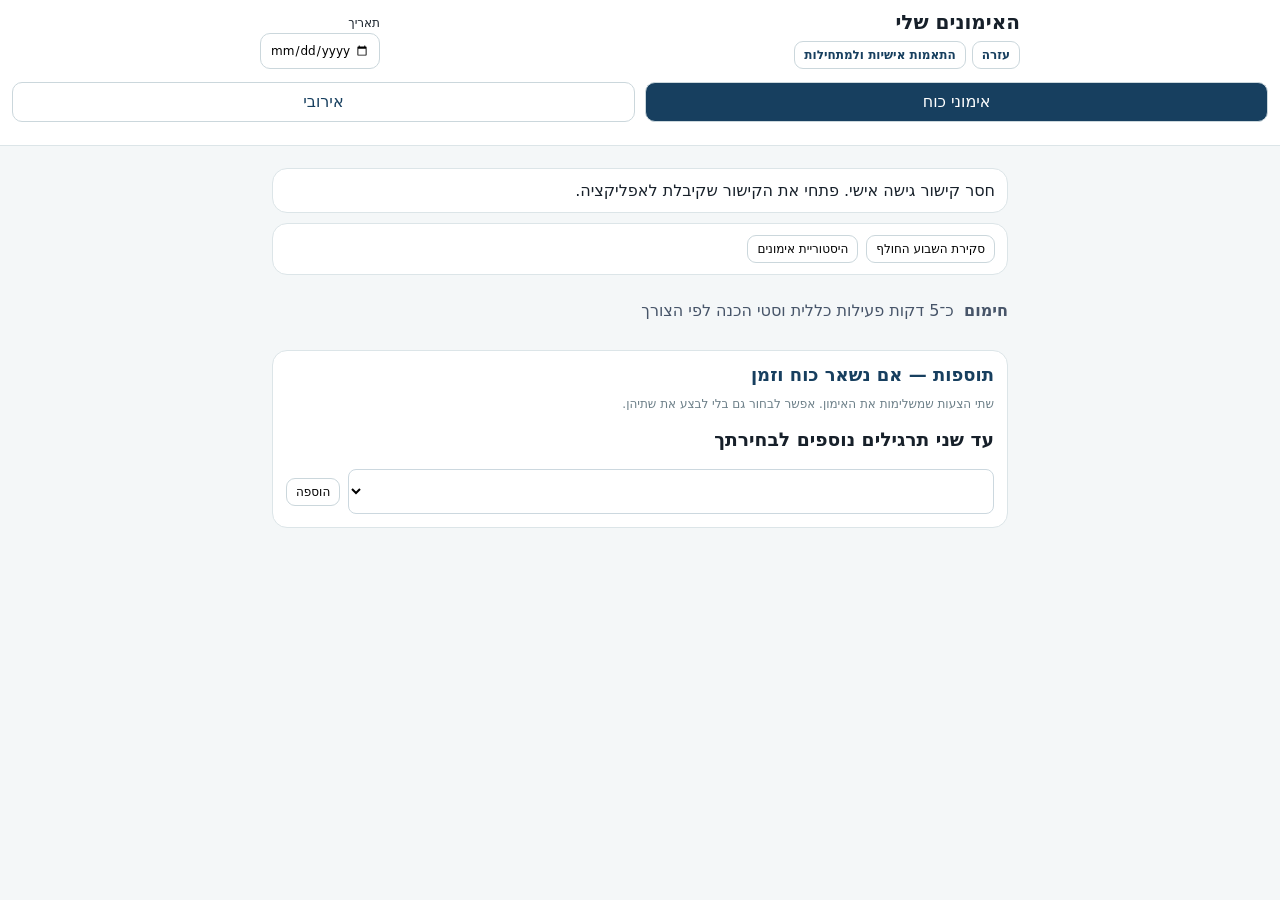
<file: index.html>
<!doctype html>
<html lang="he" dir="rtl">
<head>
<meta charset="utf-8">
<meta name="viewport" content="width=device-width,initial-scale=1,viewport-fit=cover">
<meta name="theme-color" content="#173f5f">
<meta name="referrer" content="no-referrer">
<meta name="application-name" content="האימונים שלי">
<meta name="mobile-web-app-capable" content="yes">
<meta name="apple-mobile-web-app-capable" content="yes">
<meta name="apple-mobile-web-app-status-bar-style" content="default">
<meta name="apple-mobile-web-app-title" content="האימונים שלי">
<title>האימונים שלי</title>
<link rel="manifest" href="./manifest.webmanifest">
<link rel="icon" href="./icon.svg" type="image/svg+xml">
<link rel="apple-touch-icon" href="./icon.svg">
<link rel="stylesheet" href="./styles.css?v=20261114-historyplates1">
<link rel="stylesheet" href="./cardio.css?v=20261103-cardio1">
</head>
<body data-view="strength">
<header class="top">
 <div class="topline"><div><h1>האימונים שלי</h1><div id="who" class="muted"></div><div class="header-actions"><button id="helpBtn" class="small utility" type="button">עזרה</button><button id="adaptationsBtn" class="small utility" type="button">התאמות אישיות ולמתחילות</button><button id="installBtn" class="small utility hidden" type="button">התקנה בנייד</button></div></div><label class="datebox" id="dateBox">תאריך<input id="date" type="date"></label></div>
 <nav class="screen-nav" aria-label="בחירת מסך"><button id="strengthNav" type="button" class="active">אימוני כוח</button><button id="cardioNav" type="button">אירובי</button></nav>
 <div id="strengthControls"><p id="sequence" class="sequence"></p><div id="tabs" class="tabs"></div></div>
</header>
<main><div id="notice" class="notice" role="status">טוענת…</div>
 <div id="cardioScreen" class="hidden"><button id="backFromCardio" type="button" class="small">חזרה לאימון כוח</button>
  <section id="cardioPanel" class="cardio-panel hidden" aria-labelledby="cardioTitle">
    <div class="cardio-head"><h2 id="cardioTitle">ריצה ואירובי</h2><button id="cardioRefresh" class="small" type="button">רענון</button></div>
    <div class="cardio-week-nav"><button id="cardioPrevWeek" class="small" type="button" aria-label="השבוע הקודם">הקודם</button><span id="cardioRange"></span><button id="cardioNextWeek" class="small" type="button" aria-label="השבוע הבא">הבא</button></div>
    <strong id="cardioSummaryText">טוענת את הסיכום…</strong>
    <progress id="cardioProgress" max="75" value="0" aria-label="התקדמות ליעד האירובי השבועי"></progress>
    <p id="cardioTotals" class="muted"></p><p id="cardioGoal" class="muted"></p>
    <details><summary>איך נספרות הדקות?</summary><p class="muted">היעד הוא 75 דקות בעצימות גבוהה או שווה ערך בשבוע. דקה בעצימות גבוהה נספרת כדקה ליעד; שתי דקות מתונות נספרות כדקה. דקות קלות מתועדות, אך אינן נספרות ליעד הזה. בעצימות מתונה אפשר לדבר אך קשה לשיר; בעצימות גבוהה אפשר לומר רק כמה מילים לפני נשימה. הדופק הוא מידע נוסף ואינו קובע אוטומטית את העצימות.</p></details>
    <div id="cardioCheckpoint" aria-live="polite"></div>
    <p id="cardioLoadStatus" class="muted" role="status"></p>
    <details id="cardioEntry"><summary>+ תיעוד ריצה / HIIT</summary>
      <form id="cardioForm">
        <h3 id="cardioFormTitle">תיעוד ריצה או אירובי</h3>
        <div class="cardio-form-grid">
          <label>תאריך<input id="cardioDate" type="date" required></label>
          <label>סוג פעילות<select id="cardioType"><option value="run">ריצה</option><option value="hiit_run">HIIT בריצה</option><option value="hiit_rope">HIIT בדילגית</option><option value="walk">הליכה נמרצת</option><option value="other">אירובי אחר</option></select></label>
          <label><span id="cardioDurationLabel">דקות ריצה בפועל</span><input id="cardioDuration" type="number" inputmode="decimal" min="0.1" max="300" step="0.1" placeholder="למשל 10" required></label>
          <label>העצימות בפועל<select id="cardioIntensity" required><option value="">בחירת עצימות</option><option value="vigorous">גבוהה — רק כמה מילים ברצף</option><option value="moderate">מתונה — אפשר לנהל שיחה</option><option value="light">קלה — נשימה רגועה</option><option value="mixed">מעורבת / הפוגות</option></select></label>
        </div>
        <p id="cardioDurationHint" class="muted"></p>
        <div id="cardioMixed" class="cardio-mixed hidden"><p class="muted">יש להזין את החלוקה שבוצעה בפועל. התאוששות נחשבת מתונה רק אם הרגישה כך; אין לספור אותה אוטומטית כמאמץ גבוה.</p><div class="cardio-form-grid"><label>דקות בעצימות גבוהה<input id="cardioVigorous" type="number" inputmode="decimal" min="0" max="300" step="0.1" placeholder="למשל 6"></label><label>דקות בעצימות מתונה<input id="cardioModerate" type="number" inputmode="decimal" min="0" max="300" step="0.1" placeholder="אפשר להשאיר ריק"></label></div></div>
        <details><summary>דופק והערה — לא חובה</summary><div class="cardio-form-grid"><label>דופק ממוצע<input id="cardioAvg" type="number" inputmode="numeric" min="30" max="240" step="1"></label><label>דופק מרבי<input id="cardioMax" type="number" inputmode="numeric" min="30" max="240" step="1"></label></div><label>הערה<input id="cardioNotes" maxlength="1500" placeholder="למשל: ריצה עם הכלבה, הרגשה והתאוששות"></label></details>
        <div class="cardio-form-actions"><button id="cardioSubmit" class="primary" type="submit">שמירת אירובי</button><button id="cardioCancel" class="secondary" type="button">סגירה / ביטול טיוטה</button></div>
      </form>
    </details>
    <p id="cardioStatus" class="muted cardio-status" role="status" aria-live="polite"></p>
    <details><summary>האימונים שתועדו השבוע</summary><div id="cardioHistory"></div></details>
  </section>
</div>
 <div id="strengthScreen">
  <section class="weekly-summary"><span id="weeklyCount"></span><div class="history-actions"><button id="pastWeekBtn" type="button" class="small">סקירת השבוע החולף</button><button id="historyBtn" type="button" class="small">היסטוריית אימונים</button></div></section>
  <div id="draftRecovery" class="draft-recovery hidden" aria-live="polite"></div><div id="editBanner" class="notice hidden"></div>
  <div class="warmup"><strong>חימום</strong><span>כ־5 דקות פעילות כללית וסטי הכנה לפי הצורך</span><button id="restoreImpact" type="button" class="small hidden">הוספת הקפיצות בחזרה</button></div>
  <div id="list"></div>
  <section id="extrasSection" class="extras-section"><h2>תוספות — אם נשאר כוח וזמן</h2><p class="muted">שתי הצעות שמשלימות את האימון. אפשר לבחור גם בלי לבצע את שתיהן.</p><div id="extraRecommendations"></div><h3>עד שני תרגילים נוספים לבחירתך</h3><div class="choice-row"><label class="sr-only" for="extraChoice">בחירת תרגיל נוסף</label><select id="extraChoice"></select><button id="addChoice" type="button" class="small">הוספה</button></div><div id="selectedExtras"></div><div id="extraCards"></div></section>
  <section id="finish" class="finish hidden"><h2>סיום האימון</h2><label>משך האימון בדקות <span class="optional">(אופציונלי)</span><input id="duration" inputmode="numeric" placeholder="למשל 75"></label><label>הערה כללית <span class="optional">(אופציונלי)</span><textarea id="sessionNotes" placeholder="איך הרגיש האימון?"></textarea></label><div id="ownerTools" class="owner hidden"><button id="guestBtn" class="secondary" type="button">יצירת קישור למשתמשת נוספת</button></div></section>
 </div>
</main>
<div id="savebar" class="savebar hidden"><button id="saveBtn" class="primary" type="button">שמירת האימון</button><div id="status" role="status" aria-live="polite"></div></div>
<div id="pastWeekModal" class="modal hidden" role="dialog" aria-modal="true" aria-labelledby="pastWeekTitle"><div class="modal-card"><div class="modal-head"><h2 id="pastWeekTitle">סקירת האימונים</h2><button class="small" data-close="pastWeekModal" aria-label="סגירה">✕</button></div><div id="pastWeekContent"></div></div></div>
<div id="introModal" class="modal hidden" role="dialog" aria-modal="true" aria-labelledby="introTitle"><div class="modal-card"><h2 id="introTitle">ברוכה הבאה</h2><p>תוכנית גוף מלא לכוח, בריאות ותפקוד. מתקדמים ברצף A, B, C לפי הימים הפנויים; D הוא אימון נוסף בנפח נמוך יותר.</p><p>אפשרויות התאמה לניסיון וליכולת נמצאות בכפתור ״התאמות אישיות ולמתחילות״.</p><p>האפליקציה נבנתה על ידי נגה ליבי כהן בעזרת GPT.</p><div class="intro-actions"><button id="introInstallBtn" class="secondary">איך להתקין?</button><button id="introHelpBtn" class="secondary">הסבר מלא</button><button id="introCloseBtn" class="primary">הבנתי</button></div></div></div>
<div id="helpModal" class="modal hidden" role="dialog" aria-modal="true" aria-labelledby="helpTitle"><div class="modal-card"><div class="modal-head"><h2 id="helpTitle">איך להשתמש באפליקציה?</h2><button class="small" data-close="helpModal" aria-label="סגירה">✕</button></div>
 <h3>הרצף המתגלגל</h3><p>אחרי A מגיע B, אחריו C ואז שוב A, גם אם התחיל שבוע חדש. D הוא אימון גוף מלא בנפח נמוך יותר ואינו מקדם את הרצף. אין צורך לבחור מראש מספר אימונים לשבוע. האימון הבא מחושב מאימונים שנשמרו עם תיעוד ביצוע.</p>
 <h3>מה לתעד?</h3><p>בכל סט אפשר לרשום משקל או סיוע, חזרות, זמן או מרחק ו־RIR/קושי. RIR הוא מספר החזרות הנוספות שלהערכתך יכולת לבצע; אפשר גם לכתוב תיאור מילולי. בחד־צדדי הטווח הוא לכל צד. סימון ✓ מציין ביצוע גם בלי למלא את כל השדות. הערה אישית, משך והערה כללית הם אופציונליים.</p>
 <h3>הביצוע האחרון וחלופות</h3><p>מתחת לכל תרגיל מוצג הביצוע האחרון המתועד של אותה חלופה, מכל אימון. נתונים ישנים שלא צוין בהם סוג הציוד אינם משמשים כהיסטוריית משקלים של חלופת ציוד מסוימת. החלפת חלופה משנה גם את ההדגמה ואת נתוני הייחוס. משקל במשקולות נרשם לכל יד, ובסמית או במוט כמשקל הכולל. בסמית ובתרגילים עם מוט אפשר לתעד בכל סט גם את הפלטות בכל צד, למשל 10 + 5. זהו תיעוד נפרד מהמשקל הכולל, ללא חישוב אוטומטי של משקל המוט. במתח עם גומייה אופקית אפשר לרשום את מספר החור מהתחתית.</p>
 <h3>סופרסטים</h3><p>בכל צמד מופיע תרגיל הרגליים ראשון. מבצעים לסירוגין סט מכל תרגיל. אם לאחד מהם יש סט נוסף, משלימים אותו בנפרד. אפשר לבצע כל תרגיל בנפרד אם הציוד תפוס או אם קשה לשמור על איכות הסטים.</p>
 <h3>תוספות והתקדמות</h3><p>אחרי הבסיס מוצעות שתי תוספות מתוכננות ואפשר לבחור עד שני תרגילים נוספים. בחירת תרגיל שכבר נמצא באימון מוסיפה אליו סטים באותו כרטיס. הבחירות נשמרות עם האימון. המלצות ההתקדמות נפתחות בלחיצה.</p>
 <h3>שמירה והיסטוריה</h3><p>טיוטות נשמרות במכשיר בזמן ההזנה, גם במעבר לאירובי. לשמירה בהיסטוריה יש ללחוץ ״שמירת האימון״ ולהמתין לאישור. בסקירה אפשר לפתוח ולערוך גם אימונים מהתוכניות הקודמות. עריכת אימון שמור מעדכנת את אותו אימון.</p><button id="clearEmptyDrafts" type="button" class="small">ניקוי טיוטות ריקות</button>
 <h3>אירובי</h3><p>כפתור ״אירובי״ פותח את מעקב הריצה והפעילות האירובית. הסיכום, הדקות והצעות ההשלמה נשארים במסך הזה. האירובי נשמר בנפרד מאימון הכוח.</p>
 <h3 id="helpInstall">התקנה באנדרואיד</h3><p>פתחי את הקישור האישי ב־Chrome ובחרי בתפריט ״התקנת אפליקציה״ או ״הוספה למסך הבית״. אפשר גם להשתמש בכפתור ההתקנה כאן אם הוא זמין. אל תשתפי את קישור הגישה האישי שלך; אפשר ליצור קישור נפרד למשתמשת נוספת.</p>
</div></div>
<div id="adaptationsModal" class="modal hidden" role="dialog" aria-modal="true" aria-labelledby="adaptationsTitle"><div class="modal-card"><div class="modal-head"><h2 id="adaptationsTitle">התאמות אישיות ולמתחילות</h2><button class="small" data-close="adaptationsModal" aria-label="סגירה">✕</button></div>
 <h3>נפח ומאמץ</h3><p>אפשר להתחיל בפחות סטים, אפילו סט אחד לתרגיל לפי היכולת, ולהתקדם בהדרגה. למתחילות מתאים תחילה להשאיר כ־3–4 חזרות ברזרבה. בבסיס התוכנית מכוונים בדרך כלל ל־1–3 חזרות ברזרבה; ב־D להפחתת עומס ל־3–4. אין חובה להגיע לכשל או לבצע תוספות.</p>
 <h3>מנוחה וסופרסטים</h3><p>בתרגילי הכוח המרכזיים אפשר להתחיל מכ־1.5–3 דקות לפני שחוזרים לאותו תרגיל, ובתוספות ובבטן מכ־60–90 שניות, ולהאריך לפי הצורך. אם הנשימה, האחיזה או היציבות מגבילות את הסט הבא, נחים יותר או מפרידים את הצמד.</p>
 <h3>קפיצות אחרי החימום</h3><p>התחלה ב־3 סטים של עד 10 קפיצות: אנכי, צידי, אנכי. אפשר להוסיף סט רביעי צידי ולאחריו סט אנכי חמישי, עד 50 קפיצות. כל נחיתה נספרת כאחת. מפחיתים חזרות אם איכות הביצוע יורדת, ונחים 60–120 שניות בין הסטים. מבצעים בשתי רגליים, על משטח יציב וללא משקל נוסף. אפשר לשלב את שני הכיוונים מההתחלה בהתאם ליכולת. ב־D עקב עייפות אפשר להפחית או לדלג. אין צורך בימי אימפקט נוספים.</p>
 <h3>התקדמות</h3><p>כאשר מגיעים בעקביות לקצה העליון של הטווח בשליטה ובמאמץ המתאים, אפשר להוסיף מעט משקל או להפחית סיוע במתח. בתרגילי זמן ומרחק מתקדמים בתוך הטווח ואז מוסיפים קושי, במקום להאריך ללא גבול. בתרגילים מתאימים אפשר להתכוון לשלב מאמץ מהיר ולחזרה מבוקרת.</p>
 <h3>משך ותדירות</h3><p>התוכנית גמישה ל־2–4 אימוני כוח לפי היכולת והזמן. אימוני ABC כוללים בסיס רחב גם כאשר הגעת רק פעמיים. D הוא קצר יותר ואינו מספק בדיוק אותו נפח. משך האימון תלוי במנוחות ובתוספות; אין חובה להגיע למספר דקות מסוים.</p>
 <p class="muted">יש להתאים את האימון למצב הבריאותי וליכולת. כאב או תסמינים חדשים מצריכים עצירה ובירור; התוכנית אינה תחליף להערכה אישית כשזו נדרשת.</p>
</div></div>
<script src="./access.js?v=20261023-week1" defer></script><script src="./pwa.js?v=20261023-week1" defer></script><script src="./program.js?v=20261114-historyplates1" defer></script><script src="./insights.js?v=20261114-historyplates1" defer></script><script src="./cardio-model.js?v=20261103-cardio1" defer></script><script src="./cardio.js?v=20261103-cardio1" defer></script><script src="./app.js?v=20261114-historyplates1" defer></script>
</body></html>
</file>
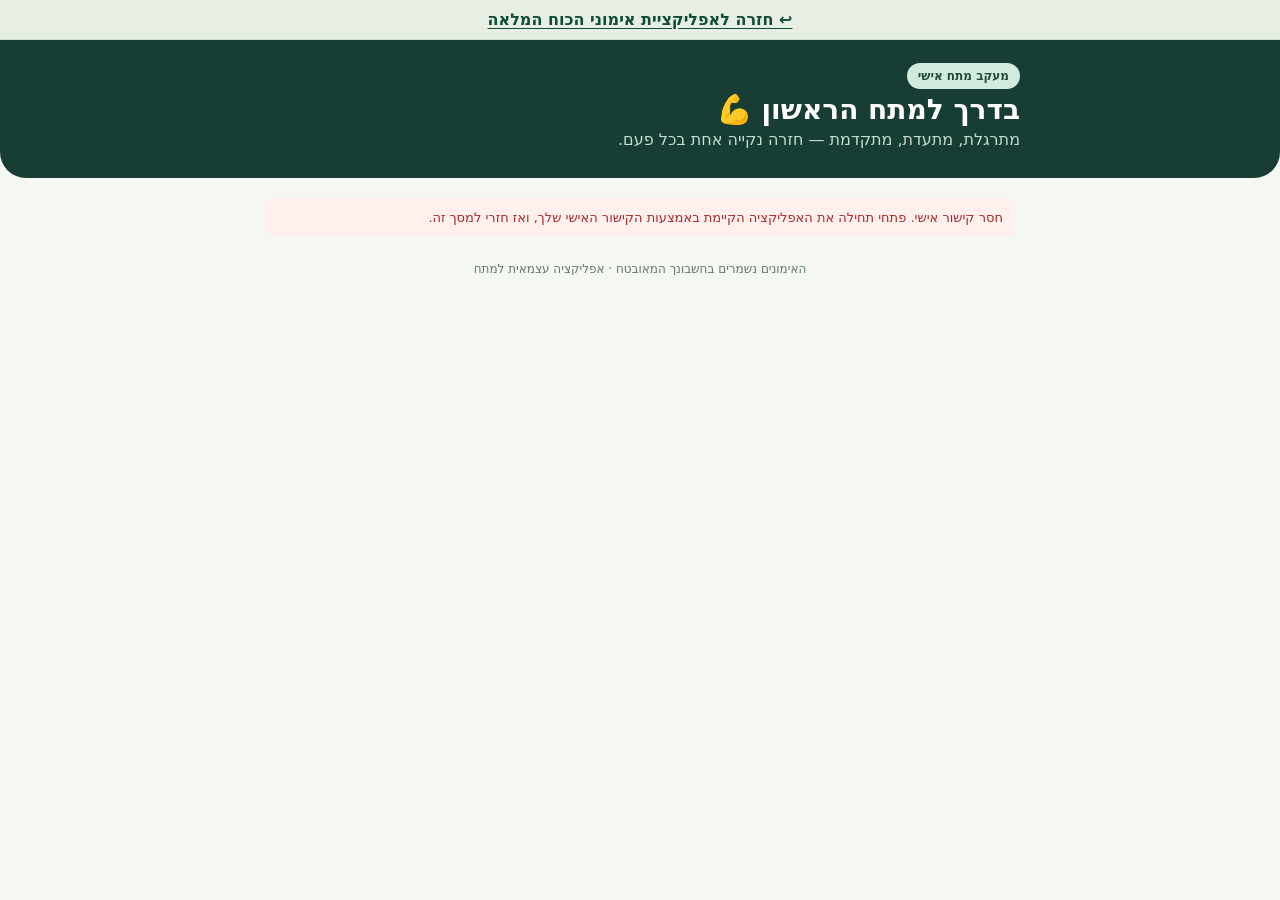
<file: pullups/index.html>
<!doctype html>
<html lang="he" dir="rtl">
<head>
<meta charset="utf-8"><meta name="viewport" content="width=device-width,initial-scale=1,viewport-fit=cover">
<title>בדרך למתח הראשון · נוגה</title>
<meta name="theme-color" content="#173d35">
<meta name="application-name" content="מעקב מתח אישי">
<link rel="manifest" href="./manifest.webmanifest">
<link rel="icon" type="image/svg+xml" href="./icon.svg">
<style>
:root{font-family:system-ui,-apple-system,"Segoe UI",Arial,sans-serif;color:#18342e;background:#f5f7f3}
*{box-sizing:border-box}body{margin:0}main{max-width:780px;margin:auto;padding:20px 15px 80px}h1{font-size:28px;margin:4px 0}h2{font-size:20px;margin:4px 0 14px}p{line-height:1.55}.muted,small{color:#65776d}.mast{background:#173d35;color:white;padding:23px 20px 29px;border-radius:0 0 26px 26px}.mast .muted{color:#c6ddd1}.head-inner{max-width:760px;margin:auto}.pill{display:inline-block;border-radius:30px;background:#d4eddb;color:#244c3a;padding:6px 11px;font-size:12px;font-weight:700}.mast .pill{background:#d1ebde}.tabs{display:grid;grid-template-columns:repeat(3,1fr);gap:6px;margin:18px 0}.tabs button{background:#e5ece5;color:#375648;border:0;padding:11px 5px;border-radius:12px}.tabs button.active{background:#173d35;color:white}.panel{background:white;border:1px solid #e2eae3;border-radius:18px;padding:17px;margin:13px 0;box-shadow:0 3px 13px #1a3b2710}.row{display:flex;gap:12px;align-items:center;justify-content:space-between;flex-wrap:wrap}.grid{display:grid;grid-template-columns:repeat(2,minmax(0,1fr));gap:10px}.metric{background:#eff4ed;border-radius:12px;padding:13px}.metric strong{font-size:27px;display:block}.metric span{font-size:12px;color:#586e62}button,input,select,textarea{font:inherit}button{cursor:pointer;font-weight:700;border-radius:11px;border:1px solid #c9d9cb;background:#f5f8f4;color:#174e3d;padding:10px 14px}button.primary{background:#17664d;border-color:#17664d;color:#fff}button.secondary{background:white}button.danger{color:#a53333;border-color:#edc7c3;background:#fffafa}button:disabled{opacity:.5}input,select,textarea{width:100%;background:#fbfcfa;border:1px solid #bdcfc1;border-radius:10px;padding:11px;color:#263e31}input:focus,select:focus,textarea:focus{outline:2px solid #9cc4aa}label{display:block;font-size:13px;font-weight:700;margin-bottom:5px}.field{min-width:0}textarea{min-height:65px;resize:vertical}#sets{display:grid;gap:10px}.set{background:#f6f8f5;border:1px solid #dfebe0;padding:11px;border-radius:14px}.set-main{display:grid;grid-template-columns:1fr 1fr 1fr;gap:9px}.set-actions{display:flex;align-items:center;justify-content:space-between;margin-bottom:10px}.set-actions strong{font-size:15px}.set-actions button{padding:5px 10px;font-size:12px}.hint{font-size:12px;color:#667970;margin:7px 0}.hidden{display:none!important}.status{padding:12px;border-radius:10px;background:#eff4ed;font-size:13px}.status.error{background:#ffefed;color:#a32b2b}.historyitem{border-bottom:1px solid #edf1eb;padding:12px 0}.historyitem:last-child{border:0}.historyitem strong{font-size:15px}.historyitem .row{align-items:center}.tag{background:#eef2e8;color:#435c41;border-radius:20px;font-size:12px;padding:3px 8px}.tiny{font-size:12px}.chart{display:flex;align-items:flex-end;gap:7px;min-height:130px;border-bottom:1px solid #dce8dd;padding:8px 0 0;direction:ltr}.chart-col{flex:1;min-width:0;display:flex;align-items:center;flex-direction:column;justify-content:flex-end;gap:4px;height:126px}.chart-bar{width:100%;max-width:38px;border-radius:7px 7px 0 0;background:#3b906d;min-height:3px}.chart-col small{font-size:10px;color:#667870}.history-actions{display:flex;gap:6px}.history-actions button{font-size:12px;padding:6px 10px}.note{color:#587165;font-size:13px;padding-top:6px}a{color:#126347}.intro{margin-top:10px;font-size:14px}.foot{text-align:center;color:#63786b;font-size:12px;margin-top:25px}.notice{background:#fff8df;border:1px solid #e8db9f;padding:11px;border-radius:12px;font-size:13px}.flexbuttons{display:flex;gap:8px;flex-wrap:wrap}@media(max-width:400px){.set-main{grid-template-columns:1fr 1fr}.set-main .field:first-child{grid-column:span 2}.grid{gap:7px}.panel{padding:14px}}
</style>
</head>
<body>
<nav style="padding:10px 16px;background:#e7efe5;border-bottom:1px solid #c9dccb;text-align:center"><a id="backToWorkouts" href="../" style="color:#104d38;font-weight:750;text-decoration:underline;text-underline-offset:3px">↩ חזרה לאפליקציית אימוני הכוח המלאה</a></nav>
<header class="mast"><div class="head-inner"><span class="pill">מעקב מתח אישי</span><h1>בדרך למתח הראשון 💪</h1><div class="muted">מתרגלת, מתעדת, מתקדמת — חזרה נקייה אחת בכל פעם.</div></div></header>
<main>
<div id="loading" class="status">מתחברת לרישומים שלך...</div>
<div id="app" class="hidden">
<div class="row"><div id="welcome" class="muted"></div><button class="secondary" id="refresh" type="button">רענון נתונים ↻</button></div>
<div class="tabs"><button data-tab="record" class="active">תיעוד אימון</button><button data-tab="progress">התקדמות</button><button data-tab="history">היסטוריה</button></div>
<section id="recordTab">
<div class="panel"><h2 id="recordTitle">תרגול חדש</h2>
<div class="grid">
<div class="field"><label for="date">תאריך</label><input type="date" id="date"></div>
<div class="field"><label for="kind">סוג התרגול</label><select id="kind"><option value="practice">תרגול קצר</option><option value="full">חלק מאימון כוח</option></select></div>
</div>
<p class="hint">חור 9 מספק יותר סיוע מחור 8; חור 1 קרוב לרצפה. חור 0 = ללא סיוע. לספור רק חזרות שהסנטר עבר בהן את המוט כחזרות מלאות.</p>
<div id="sets"></div>
<div class="flexbuttons" style="margin-top:11px"><button id="addSet" type="button">+ הוספת סט</button></div>
<div style="margin-top:16px"><label for="notes">הערות (אופציונלי)</label><textarea id="notes" placeholder="איך הרגשת? האם כאב? האם הגומייה הרגישה שונה?"></textarea></div>
<div class="flexbuttons" style="margin-top:14px"><button class="primary" id="save" type="button">שמירת האימון</button><button id="new" class="secondary hidden" type="button">אימון חדש</button></div>
<div id="saveStatus" class="hidden status" style="margin-top:12px"></div>
</div>
<div class="notice">תוספת תרגול אינה חובה יומית. בימי תרגול קצרים עדיף לעצור לפני כשל, בלי לנסות להשלים אימונים שהוחמצו.</div>
</section>
<section id="progressTab" class="hidden">
<div class="panel"><h2>התקדמות בתקופה האחרונה</h2><div class="grid" id="stats"></div></div>
<div class="panel"><h2>חזרות מלאות באותו חור</h2><div class="field"><label for="holeFilter">השוואת רמת סיוע</label><select id="holeFilter"></select></div><div id="chartArea"></div><p class="hint">הגרף מציג את מספר החזרות המלאות בסט הטוב ביותר בכל תאריך, רק באותה דרגת סיוע ובתרגולים החדשים. חזרות חלקיות אינן נספרות כהצלחה.</p></div>
<div class="panel"><h2>מה חשוב לבדוק?</h2><p class="intro">התקדמות היא יותר חזרות מלאות באותו חור, או ביצוע מספר דומה של חזרות בחור נמוך יותר. שינוי בין דרגות סיוע אינו בר־השוואה ישירה. השאירי מרווח להתאוששות.</p></div>
</section>
<section id="historyTab" class="hidden">
<div class="panel"><div class="row"><h2>היסטוריית מתח</h2><span id="historyCount" class="tag"></span></div><div id="historyList"></div></div>
<div class="panel"><h2>אימוני מתח קודמים מהאפליקציה הראשית</h2><p class="hint">הנתונים מוצגים לקריאה בלבד. רישומים חדשים באפליקציה הזו נשמרים בנפרד, כדי לא לשנות את האימונים המלאים.</p><div id="legacyList"></div></div>
</section>
</div>
<div class="foot">האימונים נשמרים בחשבונך המאובטח · אפליקציה עצמאית למתח</div>
</main>
<script src="../access.js"></script>
<script>
"use strict";
const API="https://efyyanjbgbpaohvkezes.supabase.co/functions/v1/pullup-api";
const MAIN_API="https://efyyanjbgbpaohvkezes.supabase.co/functions/v1/workout-api";
const $=s=>document.querySelector(s);
const state={token:"",sessions:[],legacy:[],editing:null,busy:false};
const esc=v=>String(v??"").replace(/[&<>"']/g,c=>({"&":"&amp;","<":"&lt;",">":"&gt;",'"':"&quot;","'":"&#39;"}[c]));
const today=()=>{const d=new Date();return [d.getFullYear(),String(d.getMonth()+1).padStart(2,"0"),String(d.getDate()).padStart(2,"0")].join("-")};
async function api(base,action,body){
const res=await fetch(base+"?action="+action,{method:body?"POST":"GET",headers:{"x-workout-key":state.token,"Content-Type":"application/json"},...(body?{body:JSON.stringify(body)}:{})});
let d={};try{d=await res.json()}catch{}if(!res.ok)throw Error(d.error||"לא הצלחנו להשלים את הבקשה");return d;
}
const status=(message,error=false)=>{const el=$("#saveStatus");el.className="status"+(error?" error":"");el.textContent=message};
const hideStatus=()=>$("#saveStatus").classList.add("hidden");
function selectTab(name){for(const t of ["record","progress","history"]){$("#"+t+"Tab").classList.toggle("hidden",name!==t);$('[data-tab="'+t+'"]').classList.toggle("active",name===t)}if(name==="progress")renderProgress();if(name==="history")renderHistory();}
document.querySelectorAll("[data-tab]").forEach(b=>b.onclick=()=>selectTab(b.dataset.tab));
function setRow(data={}){const i=$("#sets").children.length;
const el=document.createElement("div");el.className="set";
el.innerHTML='<div class="set-actions"><strong>סט <span class="index">'+(i+1)+'</span></strong><button class="remove" type="button">הסרת סט</button></div><div class="set-main"><div class="field"><label>חור הגומייה</label><input class="hole" type="number" inputmode="numeric" min="0" max="30" value="'+esc(data.hole??9)+'"></div><div class="field"><label>חזרות מלאות</label><input class="full" type="number" inputmode="numeric" min="0" max="50" value="'+esc(data.full??"")+'" placeholder="0"></div><div class="field"><label>חזרות חלקיות</label><input class="partial" type="number" inputmode="numeric" min="0" max="50" value="'+esc(data.partial??0)+'"></div></div><div class="grid" style="margin-top:10px"><div class="field"><label>חזרות במלאי (RIR)</label><select class="rir"><option value="">לא צוין</option><option>0</option><option>1</option><option>2</option><option>3+</option><option>לא יודעת</option></select></div><div class="field"><label>הערת סט</label><input class="setnote" maxlength="160" placeholder="אופציונלי" value="'+esc(data.note??"")+'"></div></div>';
el.querySelector(".rir").value=data.rir||"";
el.querySelector(".remove").onclick=()=>{if($("#sets").children.length===1){status("נדרש לפחות סט אחד",true);return}el.remove();renumber();saveDraft()};
el.querySelectorAll("input,select").forEach(f=>f.addEventListener("input",saveDraft));$("#sets").append(el);}
function renumber(){[...$("#sets").children].forEach((x,i)=>x.querySelector(".index").textContent=i+1)}
function collect(){return {id:state.editing?.id||undefined,revision:state.editing?.revision||0,performed_at:$("#date").value,session_type:$("#kind").value,notes:$("#notes").value,sets:[...$("#sets").children].map(e=>({hole:Number(e.querySelector(".hole").value),full:e.querySelector(".full").value===""?-1:Number(e.querySelector(".full").value),partial:Number(e.querySelector(".partial").value),rir:e.querySelector(".rir").value,note:e.querySelector(".setnote").value}))};}
const DRAFT="noga-pullups:draft-v1";
function saveDraft(){if(state.editing)return;try{localStorage.setItem(DRAFT,JSON.stringify(collect()))}catch{}}
function clearDraft(){try{localStorage.removeItem(DRAFT)}catch{}}
function reset(restore=false){state.editing=null;$("#recordTitle").textContent="תרגול חדש";$("#date").value=today();$("#kind").value="practice";$("#notes").value="";$("#sets").innerHTML="";$("#new").classList.add("hidden");hideStatus();if(restore){let d;try{d=JSON.parse(localStorage.getItem(DRAFT))}catch{}if(d&&Array.isArray(d.sets)&&d.sets.length){$("#date").value=d.performed_at||today();$("#kind").value=d.session_type||"practice";$("#notes").value=d.notes||"";d.sets.forEach(setRow);status("שוחזרה טיוטה מקומית שלא נשמרה בשרת");return}}setRow();setRow();}
$("#addSet").onclick=()=>{setRow();saveDraft()};
$("#date").onchange=saveDraft;$("#kind").onchange=saveDraft;$("#notes").oninput=saveDraft;
$("#new").onclick=()=>{reset();selectTab("record")};
function edit(s){state.editing=s;$("#recordTitle").textContent="עריכת אימון מ־"+s.performed_at;$("#date").value=s.performed_at;$("#kind").value=s.session_type;$("#notes").value=s.notes||"";$("#sets").innerHTML="";(s.sets||[]).forEach(setRow);$("#new").classList.remove("hidden");hideStatus();selectTab("record");scrollTo({top:0,behavior:"smooth"})}
async function reload(){const d=await api(API,"list");state.sessions=d.sessions||[];$("#welcome").textContent="שלום, "+d.user.display_name;renderHistory();renderProgress();}
$("#save").onclick=async()=>{if(state.busy)return;const payload=collect();if(payload.sets.some(s=>s.full<0)){status("יש למלא מספר חזרות מלאות בכל סט, גם אם הוא 0.",true);return}state.busy=true;$("#save").disabled=true;status("שומרת את האימון...");try{await api(API,"save",payload);clearDraft();await reload();reset();status("האימון נשמר בהצלחה ✓");selectTab("history")}catch(e){status(e.message+" · הטיוטה לא נמחקה.",true)}finally{state.busy=false;$("#save").disabled=false}};
function fmtSet(s){const hole=Number(s.hole)===0?"ללא סיוע":"חור "+s.hole;return hole+" · "+s.full+" מלאות"+(s.partial?" + "+s.partial+" חלקיות":"")+(s.rir?" · RIR "+s.rir:"")+(s.note?" · "+s.note:"")}
function renderHistory(){
$("#historyCount").textContent=state.sessions.length+" תרגולים";
const el=$("#historyList");el.replaceChildren();
if(!state.sessions.length)el.innerHTML='<p class="muted">עוד לא נשמרו תרגולי מתח חדשים. התחילי ברישום של התרגול הבא שלך.</p>';
for(const s of state.sessions){const box=document.createElement("article");box.className="historyitem";
const totals=s.sets.reduce((a,b)=>a+Number(b.full||0),0);
box.innerHTML='<div class="row"><strong>'+esc(s.performed_at)+'</strong><span class="tag">'+(s.session_type==="full"?"חלק מאימון":"תרגול קצר")+'</span></div><div class="note">'+esc(s.sets.length+" סטים · "+totals+" חזרות מלאות")+'</div><div class="note">'+s.sets.map(v=>esc(fmtSet(v))).join("<br>")+'</div>'+(s.notes?'<div class="note">הערה: '+esc(s.notes)+'</div>':'')+'<div class="history-actions" style="margin-top:9px"><button class="edit">עריכה</button><button class="danger delete">מחיקה</button></div>';
box.querySelector(".edit").onclick=()=>edit(s);
box.querySelector(".delete").onclick=async()=>{if(!confirm("למחוק את התרגול מ־"+s.performed_at+"? הפעולה אינה ניתנת לביטול."))return;try{await api(API,"delete",{id:s.id});await reload()}catch(e){alert(e.message)}};
el.append(box);
}
const legacyEl=$("#legacyList");legacyEl.replaceChildren();
if(!state.legacy.length)legacyEl.innerHTML='<p class="muted">אין רישומי מתח קודמים זמינים כרגע.</p>';
for(const s of state.legacy){
const sets=(s.sets||[]).filter(x=>x.exercise_key==="assisted_pullup"||/מתח/.test(x.exercise_name||""));
if(!sets.length)continue;
const box=document.createElement("article");box.className="historyitem";
const note=s.exercise_notes?.assisted_pullup;
box.innerHTML='<strong>'+esc(s.performed_at)+' · אימון '+esc(s.workout_code)+'</strong><div class="note">'+sets.map(x=>esc("סט "+x.set_number+": "+(x.load_text||"סיוע לא צוין")+" · "+(x.reps_text||"?")+" חזרות"+(x.rir_text?" · "+x.rir_text:""))).join("<br>")+'</div>'+(note?'<div class="note">הערה: '+esc(note)+'</div>':'');
legacyEl.append(box);
}
}
function renderProgress(){
const s=state.sessions,total=s.reduce((a,v)=>a+v.sets.reduce((b,x)=>b+Number(x.full||0),0),0);
const dates=new Set(s.map(x=>x.performed_at));let bestHole=null;
for(const session of s)for(const set of session.sets||[])if(set.full>0 && (bestHole===null||set.hole<bestHole))bestHole=set.hole;
$("#stats").innerHTML='<div class="metric"><strong>'+s.length+'</strong><span>תרגולים חדשים</span></div><div class="metric"><strong>'+dates.size+'</strong><span>ימי תרגול</span></div><div class="metric"><strong>'+total+'</strong><span>חזרות מלאות שנרשמו</span></div><div class="metric"><strong>'+(bestHole===null?"—":bestHole===0?"עצמאי":"חור "+bestHole)+'</strong><span>החור הנמוך ביותר עם חזרה מלאה</span></div>';
const select=$("#holeFilter"),selected=select.value;
const levels=[...new Set(s.flatMap(v=>v.sets.map(x=>Number(x.hole))))].sort((a,b)=>b-a);
select.innerHTML=levels.map(h=>'<option value="'+h+'">'+(h===0?"ללא סיוע":"חור "+h)+'</option>').join("");
select.value=levels.map(String).includes(selected)?selected:String(levels[0]??9);
select.onchange=drawChart;drawChart();
}
function drawChart(){
const h=Number($("#holeFilter").value);
const perDay=new Map();
for(const s of state.sessions)for(const v of s.sets){if(Number(v.hole)!==h)continue;perDay.set(s.performed_at,Math.max(perDay.get(s.performed_at)||0,Number(v.full||0)))}
const data=[...perDay.entries()].sort((a,b)=>a[0].localeCompare(b[0]));
const el=$("#chartArea");if(!data.length){el.innerHTML='<p class="muted">אין עדיין מדידות בדרגת הסיוע הזו.</p>';return}
const max=Math.max(...data.map(x=>x[1]),1);
el.innerHTML='<div class="chart" role="img" aria-label="חזרות מלאות לפי תאריך">'+data.map(([date,n])=>'<div class="chart-col"><strong class="tiny">'+n+'</strong><div class="chart-bar" style="height:'+Math.max(3,85*n/max)+'px"></div><small>'+esc(date.slice(5))+'</small></div>').join("")+'</div>';
}
$("#refresh").onclick=async()=>{try{await reload();$("#loading").classList.add("hidden")}catch(e){alert(e.message)}};
async function boot(){
state.token=WorkoutAccess.tokenFromUrl();
const back=$("#backToWorkouts"); if(back && state.token){const u=new URL("../",location.href);u.hash="k="+encodeURIComponent(state.token);back.href=u.href;}
if(!state.token){$("#loading").className="status error";$("#loading").textContent="חסר קישור אישי. פתחי תחילה את האפליקציה הקיימת באמצעות הקישור האישי שלך, ואז חזרי למסך זה.";return}
try{
await reload();
try{const d=await api(MAIN_API,"history");state.legacy=(d.history||[]).filter(s=>(s.sets||[]).some(x=>x.exercise_key==="assisted_pullup"));}catch{ /* Prior history is optional, new tracking remains available */ }
reset(true);renderHistory();$("#loading").classList.add("hidden");$("#app").classList.remove("hidden");
}catch(e){$("#loading").className="status error";$("#loading").textContent="לא ניתן לטעון את המעקב: "+e.message}
}
boot();
</script>
<script>
if("serviceWorker" in navigator){window.addEventListener("load",()=>navigator.serviceWorker.register("./sw.js",{scope:"./"}).catch(()=>{}));}
</script>
</body></html>
</file>
<file: styles.css>
:root{font-family:system-ui,-apple-system,"Segoe UI",Arial,sans-serif;color:#17202a;background:#f4f7f8;--blue:#173f5f;--line:#dce5e8;--soft:#edf4f7}
*{box-sizing:border-box}body{margin:0;background:#f4f7f8}button,input,textarea{font:inherit}button{cursor:pointer}
.top{position:sticky;top:0;z-index:10;background:#fff;border-bottom:1px solid var(--line);padding:10px 12px}.topline{display:flex;justify-content:space-between;align-items:flex-end;gap:10px;max-width:760px;margin:auto}.top h1{font-size:20px;margin:0}.muted,.optional{color:#6c7f88;font-size:12px}.datebox{font-size:12px}.datebox input{display:block;margin-top:3px}
input,textarea{border:1px solid #cbd7dc;border-radius:10px;background:#fff;padding:9px;width:100%;min-width:0}textarea{min-height:58px;resize:vertical}
.programs,.tabs{max-width:760px;margin:8px auto 0;display:grid;gap:6px}.programs{grid-template-columns:1fr 1fr}.tabs{grid-template-columns:repeat(4,1fr)}.programs button,.tabs button{border:1px solid #cbd7dc;border-radius:10px;background:#fff;padding:9px}.programs button.active,.tabs button.active{background:var(--blue);color:#fff;border-color:var(--blue)}
main{max-width:760px;margin:auto;padding:12px 12px 100px}.notice,.card,.finish{background:#fff;border:1px solid var(--line);border-radius:15px;padding:12px;margin:10px 0}.notice.error{border-color:#c76b6b;background:#fff7f7}.hidden{display:none!important}
.card h3{margin:0;font-size:17px}.head{display:flex;justify-content:space-between;gap:8px}.demo{color:var(--blue);font-weight:700;text-decoration:none;white-space:nowrap}.meta{font-size:12px;color:#536a75;line-height:1.5;margin-top:4px}.previous{background:var(--soft);border-radius:10px;padding:9px;margin:10px 0;font-size:12px;line-height:1.55}.previous strong{display:block;margin-bottom:3px}
.labels,.setrow{display:grid;grid-template-columns:28px 1.05fr .82fr 1.1fr;gap:6px;align-items:center}.labels{font-size:11px;color:#6c7f88;margin-top:8px}.setrow{margin:6px 0}.setrow input{padding:8px 6px}.setnum{font-weight:700;text-align:center}.exercise-note{margin-top:7px}.small{border:1px solid #cbd7dc;background:#fff;border-radius:9px;padding:6px 9px;font-size:12px}
.bonus,.focus-label{font-weight:800;margin:22px 4px 6px}.bonus{color:#825100}.focus-label{color:var(--blue);border-top:1px solid var(--line);padding-top:14px}.finish h2{font-size:17px;margin:0 0 8px}.finish label{display:block;margin-top:10px;font-size:13px}.owner{margin-top:16px;padding-top:12px;border-top:1px solid var(--line)}
.primary,.secondary{border-radius:11px;padding:12px;border:1px solid var(--blue);font-weight:700}.primary{background:var(--blue);color:#fff}.secondary{background:#fff;color:var(--blue)}
.savebar{position:fixed;bottom:0;left:0;right:0;background:rgba(255,255,255,.97);border-top:1px solid var(--line);padding:9px 12px;z-index:20}.savebar .primary{display:block;width:min(736px,100%);margin:auto}.savebar #status{text-align:center;font-size:12px;margin-top:4px}.saved{color:#176b3a}.bad{color:#9b3030}
@media(max-width:480px){.labels,.setrow{grid-template-columns:25px 1fr .78fr 1.05fr}.setrow input{font-size:13px}.card{padding:10px}.topline{align-items:center}}
.draft-recovery{background:#fff8e6;border:1px solid #e3c46b;border-radius:12px;padding:12px;margin:10px 0;font-size:13px;line-height:1.5}.draft-recovery .recovery{display:block;width:100%;text-align:right;margin-top:7px;padding:9px}.savebar #status.pending{color:#825100}

.weekly-summary{background:#fff;border:1px solid var(--line);border-radius:15px;padding:11px 12px;margin:10px 0}
.weekly-title{font-size:14px}.weekly-items{display:flex;flex-wrap:wrap;gap:6px;margin-top:7px}.week-chip{background:var(--soft);border-radius:999px;padding:5px 8px;font-size:12px}
.titlewrap{display:flex;align-items:flex-start;gap:9px;min-width:0}.complete-control{display:flex;align-items:center;justify-content:center;flex:0 0 auto;width:32px;height:32px;border:1px solid #b7c5cb;border-radius:9px;background:#fff;cursor:pointer}.complete-control input{position:absolute;opacity:0;width:1px;height:1px}.complete-control span{font-size:18px;line-height:1;color:#8a9aa1}.complete-control:has(input:checked){background:#dfe5e8;border-color:#7e9098}.complete-control:has(input:checked) span{color:#33444c;font-weight:900}
.exercise.completed{background:#e7ebed;border-color:#bdc7cb}.exercise.completed h3,.exercise.completed .meta,.exercise.completed .previous,.exercise.completed .labels,.exercise.completed .sets,.exercise.completed .exercise-note,.exercise.completed .add,.exercise.completed .demo{opacity:.55}.exercise.completed input,.exercise.completed textarea{background:#eef1f2}.exercise.completed h3{text-decoration:line-through;text-decoration-thickness:1px}.exercise.completed .complete-control{opacity:1}
.optional-badge{font-size:10px;font-weight:700;color:#825100;background:#fff4d8;border-radius:999px;padding:2px 6px;white-space:nowrap}.optional-exercise{border-style:dashed}


.header-actions{display:flex;gap:6px;flex-wrap:wrap;margin-top:7px}.utility{color:var(--blue);font-weight:700}
.modal-open{overflow:hidden}.modal{position:fixed;inset:0;z-index:100;background:rgba(17,32,42,.55);display:flex;align-items:center;justify-content:center;padding:14px}.modal-card{width:min(680px,100%);max-height:92vh;overflow:auto;background:#fff;border-radius:18px;padding:18px;box-shadow:0 12px 38px rgba(0,0,0,.22);line-height:1.55}.modal-card h2{margin:0 0 10px;font-size:21px}.modal-card h3{font-size:16px;margin:20px 0 7px;color:var(--blue)}.modal-card p{margin:8px 0;font-size:14px}.modal-head{display:flex;align-items:center;justify-content:space-between;gap:12px;position:sticky;top:-18px;background:#fff;padding:18px 0 8px;z-index:2;border-bottom:1px solid var(--line)}.modal-head h2{margin:0}.close-btn{font-size:16px;min-width:36px}.modal-actions{display:grid;grid-template-columns:1fr 1fr 1fr;gap:8px;margin-top:16px}.modal-actions button{width:100%}.disclaimer{background:#f6f7f9;border:1px solid var(--line);border-radius:11px;padding:10px 11px;margin-top:12px;font-size:12px;color:#536a75}.help-card section+section{border-top:1px solid var(--line);margin-top:18px;padding-top:2px}.help-card #helpInstall{scroll-margin-top:60px}
@media(max-width:560px){.modal{padding:0;align-items:stretch}.modal-card{max-height:100vh;border-radius:0;padding:16px}.modal-head{top:-16px;padding-top:16px}.modal-actions{grid-template-columns:1fr}.header-actions{margin-top:6px}.programs button{font-size:13px;padding:8px 5px}}


.week-mode{max-width:760px;margin:8px auto 0;display:flex;align-items:center;gap:6px;font-size:12px;color:#536a75}
.week-mode button{min-width:42px;border:1px solid #cbd7dc;border-radius:9px;background:#fff;padding:7px 10px;font-weight:700}
.week-mode button.active{background:var(--blue);color:#fff;border-color:var(--blue)}
.weekly-head{display:flex;align-items:center;justify-content:space-between;gap:8px}.weekly-head .small{white-space:nowrap}
.copy-prev{border:1px solid #cbd7dc;background:#fff;border-radius:8px;padding:6px 7px;font-size:11px;white-space:nowrap;color:var(--blue);font-weight:700}
.setrow{grid-template-columns:28px 1.05fr .82fr 1.1fr auto}
.past-week-count{font-size:18px;font-weight:800;margin:8px 0 12px}.past-week-list{display:grid;gap:8px}.past-week-row{display:flex;align-items:center;justify-content:space-between;gap:12px;background:var(--soft);border-radius:10px;padding:9px 10px;font-size:13px}.past-week-row span{color:#536a75;white-space:nowrap}
@media(max-width:560px){.weekly-head{align-items:flex-start;flex-direction:column}.weekly-head .small{width:100%}.setrow{grid-template-columns:25px 1fr .78fr 1.05fr}.copy-prev{grid-column:2 / 5;justify-self:start;padding:4px 7px}.past-week-row{align-items:flex-start;flex-direction:column;gap:2px}}

/* Functional extras: optional recommendations and custom exercises */
.extras-section{background:#fff;border:1px solid var(--line);border-radius:15px;padding:13px;margin:14px 0}
.extras-section h2{margin:0 0 8px;font-size:18px;color:var(--blue)}.extras-section .secondary{width:100%;margin:10px 0}
.recommendation{display:flex;gap:10px;justify-content:space-between;align-items:center;background:var(--soft);border:1px solid var(--line);border-radius:11px;padding:11px;margin:9px 0}
.rec-label,.rec-detail,.rec-note{font-size:12px;color:#526b78;line-height:1.5;margin-top:3px}.rec-label{font-weight:700;color:var(--blue)}
.recommendation button{flex:0 0 auto}.extra-added{background:#fbfcff;border-style:dashed}.remove-extra{margin-top:8px;color:#923939}
#extraForm{border:1px solid var(--line);padding:12px;border-radius:10px;background:#f8fafb}#extraForm label{display:block;font-size:13px;margin-bottom:9px}#extraForm input,#extraForm select{width:100%;display:block;margin-top:4px;border:1px solid #cbd7dc;border-radius:9px;padding:9px;background:#fff}
.extra-actions{display:flex;gap:8px}#editSavedWorkout{display:block;width:100%;margin:10px 0}#extraError:empty{display:none}

.progress-insight{margin-top:11px;padding:10px;background:#edf4f7;border-radius:10px;font-size:12px;line-height:1.55}.progress-insight strong{display:block;color:#173f5f}.progress-insight p{margin:5px 0}.functional-weekly{border-top:1px solid #dce5e8;margin-top:10px;padding-top:10px}.functional-weekly-title{font-weight:750;font-size:13px;margin-bottom:6px}.functional-tags{display:flex;flex-wrap:wrap;gap:6px}.functional-tag{font-size:12px;border-radius:8px;background:#edf4f7;padding:6px 8px}.functional-footnote{margin:7px 0 0;line-height:1.45}
/* Rolling program: compact exercise cards, separate strength/cardio screens. */
.screen-nav{display:flex;gap:.65rem;margin-top:.8rem}.screen-nav button{flex:1;min-height:40px;padding:8px;border:1px solid #cbd7dc;border-radius:10px;background:#fff;color:#173f5f}.screen-nav .active{background:#173f5f;color:white}.sequence{font-size:.9rem;color:#475569;margin:.8rem 0}.history-actions{display:flex;gap:.5rem;flex-wrap:wrap}.warmup{display:flex;gap:.65rem;flex-wrap:wrap;align-items:center;padding:1rem 0;color:#475569}.muscles{font-size:.88rem;color:#356456;margin:.4rem 0}.block-heading{font-weight:700;padding:1rem .3rem .5rem;display:flex;align-items:center;gap:.6rem}.variant-label{display:flex;align-items:center;gap:.7rem;font-size:.9rem;margin:.5rem 0}.variant-label select{min-width:0;max-width:100%;flex:1;padding:.5rem;border:1px solid #ccd8df;border-radius:.5rem;background:white;font:inherit}.demo-links{display:flex;flex-direction:column;gap:.5rem;flex-shrink:0}.choice-row{display:flex;gap:.5rem;align-items:center}.choice-row select{min-width:0;width:100%;padding:.7rem;border:1px solid #ccd8df;border-radius:.5rem;background:white;font:inherit}.choice-row button{flex-shrink:0}.selected-extra{display:flex;justify-content:space-between;align-items:center;gap:.5rem;padding:.5rem 0}.progress-insight summary{cursor:pointer;color:#173f5f;font-weight:600}.progress-insight p{font-size:.9rem}.setnum small{display:block;font-size:.67rem;font-weight:400}.history-nav{display:flex;gap:.5rem;align-items:center;justify-content:space-between;flex-wrap:wrap}.history-session{border-top:1px solid #dde5eb;padding:1rem 0}.history-session summary{cursor:pointer;font-weight:600}.history-session p{font-size:.9rem}.sr-only{position:absolute;width:1px;height:1px;padding:0;margin:-1px;overflow:hidden;clip:rect(0,0,0,0);white-space:nowrap;border:0}.top .header-actions{flex-wrap:wrap}.tabs{grid-template-columns:repeat(4,minmax(0,1fr))}.exercise .head{align-items:flex-start}.exercise .titlewrap{min-width:0}.exercise h3{overflow-wrap:anywhere}#cardioScreen{padding-bottom:2rem}body[data-view="cardio"]{padding-bottom:1rem}.recommendation .demo{display:inline-block;margin-top:.3rem}button:disabled{opacity:.5;cursor:default}@media(max-width:480px){.topline{gap:.5rem}.datebox{min-width:0;max-width:145px}.header-actions{gap:.35rem}.header-actions button{font-size:.76rem}.exercise .head{gap:.5rem}.exercise h3{font-size:1rem}.demo{font-size:.8rem}.labels,.setrow{grid-template-columns:32px minmax(0,1fr) minmax(0,1fr) minmax(0,1fr)}.weekly-summary{display:block}.history-actions{margin-top:.5rem}.tabs button{padding:.65rem .3rem;font-size:.9rem}}

.plate-field{grid-column:2 / -1;display:block;font-size:12px;color:#536a75;margin:0 0 5px}.plate-field input{display:block;margin-top:4px;direction:rtl}.exercise.completed .plate-field{opacity:.55}
</file>
<file: cardio.css>
.cardio-panel{margin:12px 0;padding:14px;border:1px solid #c9dedb;border-radius:15px;background:#fff;color:#17202a;scroll-margin-top:230px}
.cardio-panel h2{margin:0;font-size:19px}.cardio-panel h3{font-size:16px;margin:12px 0}.cardio-panel p{line-height:1.6;margin:7px 0}.cardio-head{display:flex;justify-content:space-between;gap:10px;align-items:center}.cardio-head .small{white-space:nowrap}.cardio-week-nav{display:flex;align-items:center;gap:8px;margin:12px 0;font-size:12px}.cardio-week-nav span{flex:1;text-align:center}
.cardio-panel progress{width:100%;height:13px;accent-color:#24796b;margin:8px 0}.cardio-check{border-radius:10px;padding:10px 12px;background:#eef6f4;font-size:13px;margin:10px 0}.cardio-check ul{padding-inline-start:22px;line-height:1.65}.cardio-check li{margin:6px 0}
.cardio-panel details>summary{cursor:pointer;font-weight:700;padding:10px 0;color:#173f5f}.cardio-panel label{display:block;font-size:13px;line-height:1.5}.cardio-panel input,.cardio-panel select,.cardio-panel textarea{display:block;margin:4px 0 10px;width:100%;font:inherit}.cardio-panel select{padding:9px;border:1px solid #cbd7dc;border-radius:10px;background:white;min-height:42px;color:#17202a}.cardio-form-grid{display:grid;grid-template-columns:1fr 1fr;gap:0 12px}.cardio-mixed{padding:10px;background:#f3f6f7;border-radius:10px;margin:8px 0}.cardio-form-actions{display:flex;gap:8px;margin:12px 0}.cardio-panel .primary,.cardio-panel .secondary{padding:10px 16px;border-radius:10px}.cardio-panel button:disabled{opacity:.55;cursor:default}.cardio-panel input:focus-visible,.cardio-panel select:focus-visible,.cardio-panel button:focus-visible,.cardio-panel summary:focus-visible{outline:3px solid #4eaaa0;outline-offset:2px}
.cardio-history-row{display:flex;gap:10px;justify-content:space-between;align-items:start;border-top:1px solid #dce5e8;padding:11px 0;font-size:13px;line-height:1.6}.cardio-history-row>div:first-child{min-width:0;overflow-wrap:anywhere}.cardio-row-actions{display:flex;gap:5px;flex-shrink:0}.cardio-status{min-height:20px}
@media(max-width:400px){.cardio-panel{padding:11px}.cardio-form-grid{gap:0 8px}.cardio-history-row{flex-wrap:wrap}.cardio-row-actions{width:100%}}
</file>
